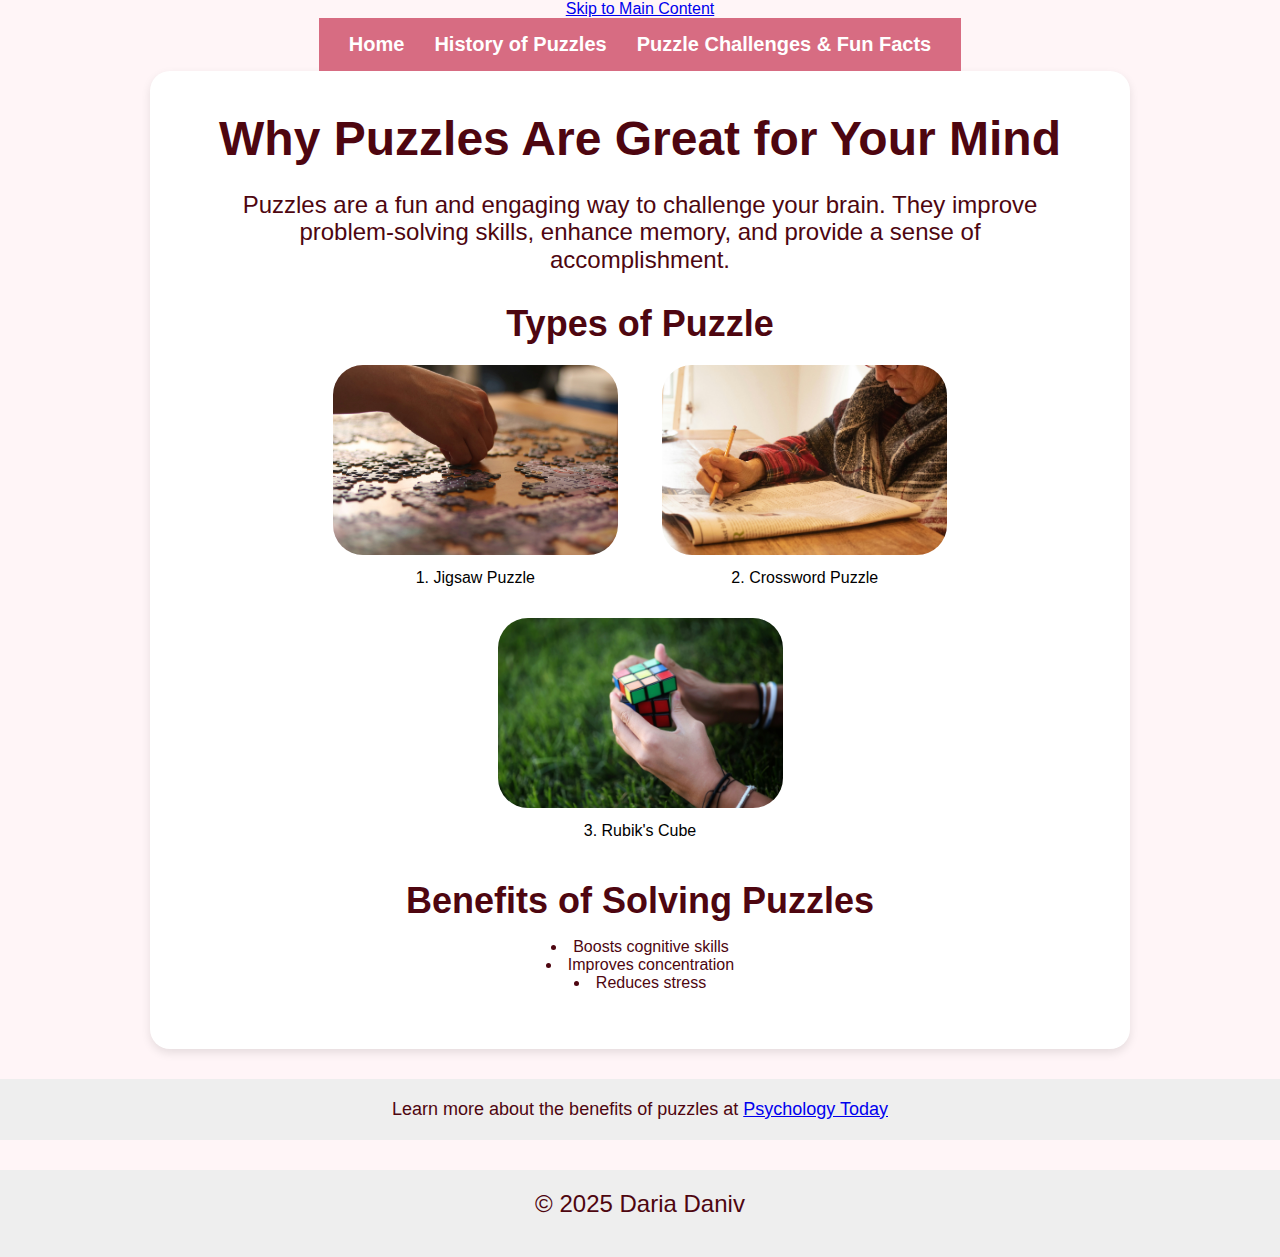
<file: HTML_CSS/index.html>
<!DOCTYPE html>
<html lang="en">
  <head>
    <meta charset="UTF-8" />
    <meta name="viewport" content="width=device-width, initial-scale=1.0" />
    <title>The Fascinating World of Puzzles</title>
    <link rel="stylesheet" href="css/normalize.css" />

    <link rel="stylesheet" href="css/style.css" />
    <a href="#main-content" class="skip-link">Skip to Main Content</a>
  </head>
  <body>
    <header class="header">
      <nav class="header_nav">
        <ul class="">
          <li>
            <a
              class="header_list_link header_list_link_pasive"
              href="index.html"
              >Home</a
            >
          </li>
          <li>
            <a class="header_list_link" href="history.html"
              >History of Puzzles</a
            >
          </li>
          <li>
            <a class="active" href="funfacts.html"
              >Puzzle Challenges & Fun Facts</a
            >
          </li>
        </ul>
      </nav>
    </header>
    <main>
      <h1>Why Puzzles Are Great for Your Mind</h1>
      <p>
        Puzzles are a fun and engaging way to challenge your brain. They improve
        problem-solving skills, enhance memory, and provide a sense of
        accomplishment.
      </p>
      <section>
        <h2 class="title types_title">Types of Puzzle</h2>
        <figure>
          <img
            src="images/jigsaw_puzzle.jpg"
            width="500"
            alt="A person solving a jigsaw puzzle"
          />
          <figcaption>1. Jigsaw Puzzle</figcaption>
        </figure>
        <figure>
          <img
            src="images/crossword_puzzle.jpg"
            width="500"
            alt="A crossword puzzle in a newspaper"
          />
          <figcaption>2. Crossword Puzzle</figcaption>
        </figure>
        <figure>
          <img src="images/rubik's_cube.jpg" width="500" alt="A Rubik's cube" />
          <figcaption>3. Rubik's Cube</figcaption>
        </figure>
      </section>
      <article>
        <h2 class="title solving_title">Benefits of Solving Puzzles</h2>
        <ul>
          <li>Boosts cognitive skills</li>
          <li>Improves concentration</li>
          <li>Reduces stress</li>
        </ul>
      </article>
    </main>
    <footer>
      Learn more about the benefits of puzzles at
      <a href="https://www.psychologytoday.com/intl" target="_blank"
        >Psychology Today</a
      >
    </footer>
    <footer>
      <p>&copy; 2025 Daria Daniv</p>
    </footer>
  </body>
</html>
</file>
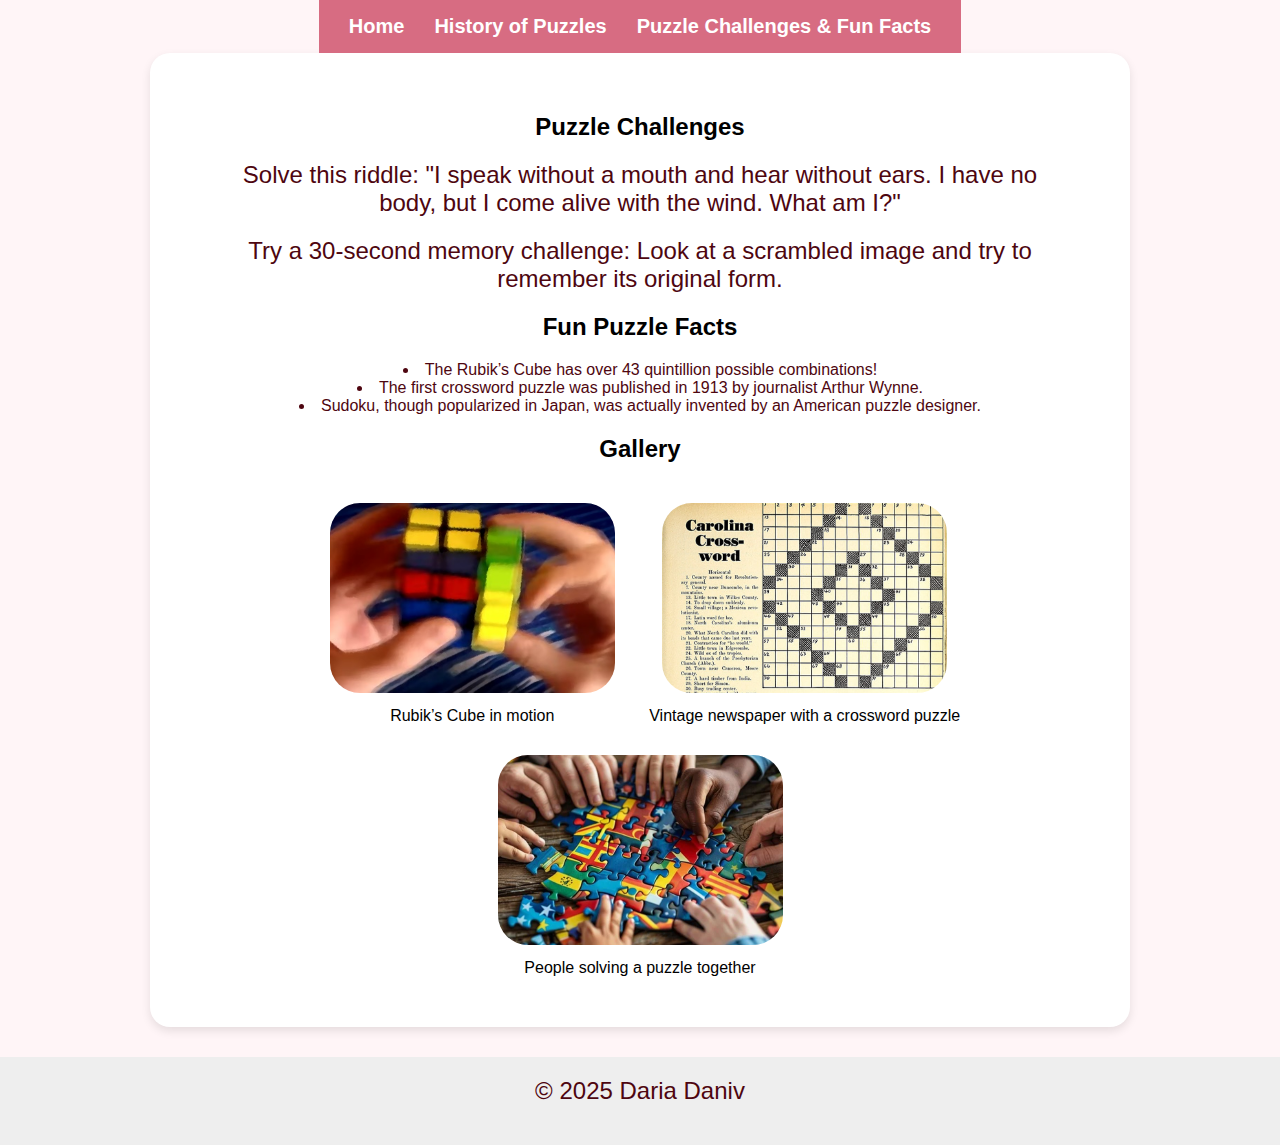
<file: HTML_CSS/funfacts.html>
<!DOCTYPE html>
<html lang="en">
<head>
    <meta charset="UTF-8">
    <meta name="viewport" content="width=device-width, initial-scale=1.0">
    <title>Puzzle Challenges & Fun Facts</title>
    <link rel="stylesheet" href="css/style.css">
</head>
<body>
    <header>
        <nav>
            <ul>
                <li><a href="index.html">Home</a></li>
                <li><a href="history.html">History of Puzzles</a></li>
                <li><a href="funfacts.html">Puzzle Challenges & Fun Facts</a></li>
            </ul>
        </nav>
    </header>

    <main>
        <section>
            <h2>Puzzle Challenges</h2>
            <p>Solve this riddle: "I speak without a mouth and hear without ears. I have no body, but I come alive with the wind. What am I?"</p>
            <p>Try a 30-second memory challenge: Look at a scrambled image and try to remember its original form.</p>
        </section>

        <section>
            <h2>Fun Puzzle Facts</h2>
            <ul>
                <li>The Rubik’s Cube has over 43 quintillion possible combinations!</li>
                <li>The first crossword puzzle was published in 1913 by journalist Arthur Wynne.</li>
                <li>Sudoku, though popularized in Japan, was actually invented by an American puzzle designer.</li>
            </ul>
        </section>

        <section>
            <h2>Gallery</h2>
            <figure>
                <img src="images/rubik’s_cube_motion.png" alt="A Rubik’s Cube in motion" width="300">
                <figcaption>Rubik’s Cube in motion</figcaption>
            </figure>
            <figure>
                <img src="images/vintage_crossword.png" alt="A vintage newspaper with a crossword puzzle" width="300">
                <figcaption>Vintage newspaper with a crossword puzzle</figcaption>
            </figure>
            <figure>
                <img src="images/solving_together.png" alt="A group of people solving a puzzle together" width="300">
                <figcaption>People solving a puzzle together</figcaption>
            </figure>
        </section>
    </main>

    <footer>
        <p>&copy; 2025 Daria Daniv</p>
    </footer>
</body>
</html>
</file>
<file: HTML_CSS/css/style.css>
/* General Styles */
body {
    background-color: #FFF5F7;
    font-family: Arial, sans-serif;
    margin: 0;
    padding: 0;
    text-align: center;
}

/* Header */
h1 {
    color: #4E0610;
    font-size: 48px;
    margin-bottom: 24px;
}

/* Paragraphs */
p {
    color: #4E0610;
    font-size: 24px;
    max-width: 800px;
    margin: 0 auto 20px;
}

/* Headings */
.title {
    color: #4E0610;
    font-size: 36px;
    margin-top: 30px;
}

/* Navigation */
nav {
    background-color: #D76C82;
    padding: 15px;
    display: inline-block;
}

nav ul {
    list-style: none;
    padding: 0;
    margin: 0;
    display: flex;
    justify-content: center;
}

nav ul li {
    margin: 0 15px;
}

nav ul li a {
    color: white;
    text-decoration: none;
    font-size: 20px;
    font-weight: bold;
}

/* Image Styles */
img {
    width: 285px;
    height: 190px;
    border-radius: 30px;
    margin: 10px;
}

/* Image & Caption */
figure {
    display: inline-block;
    text-align: center;
    margin: 10px;
}

/* Unordered List */
ul {
    color: #4E0610;
    list-style-position: inside;
    padding-left: 0;
}

/* Section & Content Container */
main {
    max-width: 900px;
    margin: 0 auto;
    background-color: white;
    padding: 40px;
    border-radius: 20px;
    box-shadow: 0px 4px 10px rgba(0, 0, 0, 0.1);
}

/* Footer */
footer {
    margin-top: 30px;
    padding: 20px;
    background-color: #EEE;
    font-size: 18px;
    color: #4E0610;
}
.grid {
  display: grid;
  grid-template-columns: 40% 40%;
  gap: 20px; /* Adjust as needed */
  justify-content: center;
  align-items: center;
  width: 100%
  justify-content: space-around;
  align-items: center;
  row-gap: 30px;
}
.flex {
  display: flex;
  flex-wrap: wrap;
  justify-content: space-between;
}
</file>
